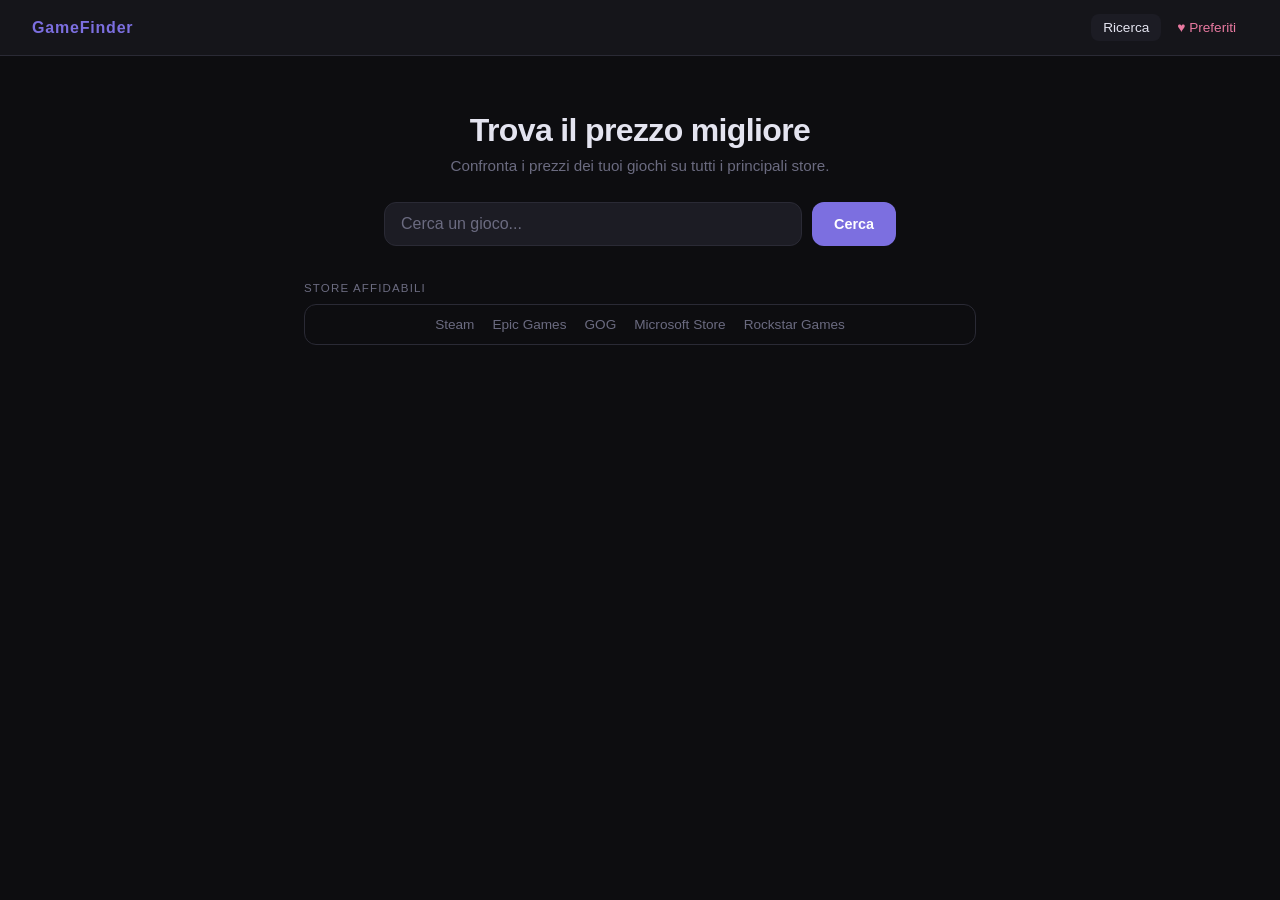
<file: index.html>
<!DOCTYPE html>
<html lang="it">
<head>
  <meta charset="UTF-8">
  <meta name="viewport" content="width=device-width, initial-scale=1.0">
  <link rel="stylesheet" href="style.css">
  <title>GameFinder</title>
</head>
<body>

<nav class="topnav">
  <a class="nav-logo" href="index.html">GameFinder</a>
  <div class="nav-links">
    <a class="nav-link active" href="index.html">Ricerca</a>
    <a class="nav-link fav-link" href="preferiti.html">&#9829; Preferiti</a>
  </div>
</nav>

<div class="page-header">
  <h1>Trova il prezzo migliore</h1>
  <p>Confronta i prezzi dei tuoi giochi su tutti i principali store.</p>
</div>

<div class="search-wrap">
  <input class="search" id="searchInput" placeholder="Cerca un gioco..." autocomplete="off">
  <button class="cerca" onclick="cerca()">Cerca</button>
</div>

<div class="stores-section">
  <p class="section-label">Store affidabili</p>
  <div class="store-links">
    <a href="https://store.steampowered.com/?l=italian" target="_blank" rel="noopener">Steam</a>
    <a href="https://www.epicgames.com/store/it/" target="_blank" rel="noopener">Epic Games</a>
    <a href="https://www.gog.com/" target="_blank" rel="noopener">GOG</a>
    <a href="https://www.microsoft.com/it-it/store/b/xbox" target="_blank" rel="noopener">Microsoft Store</a>
    <a href="https://www.rockstargames.com/" target="_blank" rel="noopener">Rockstar Games</a>
  </div>
</div>

<div class="results-section">
  <div class="loader" id="loader"></div>
  <div id="results"></div>
</div>

<script src="script.js"></script>
</body>
</html>
</file>
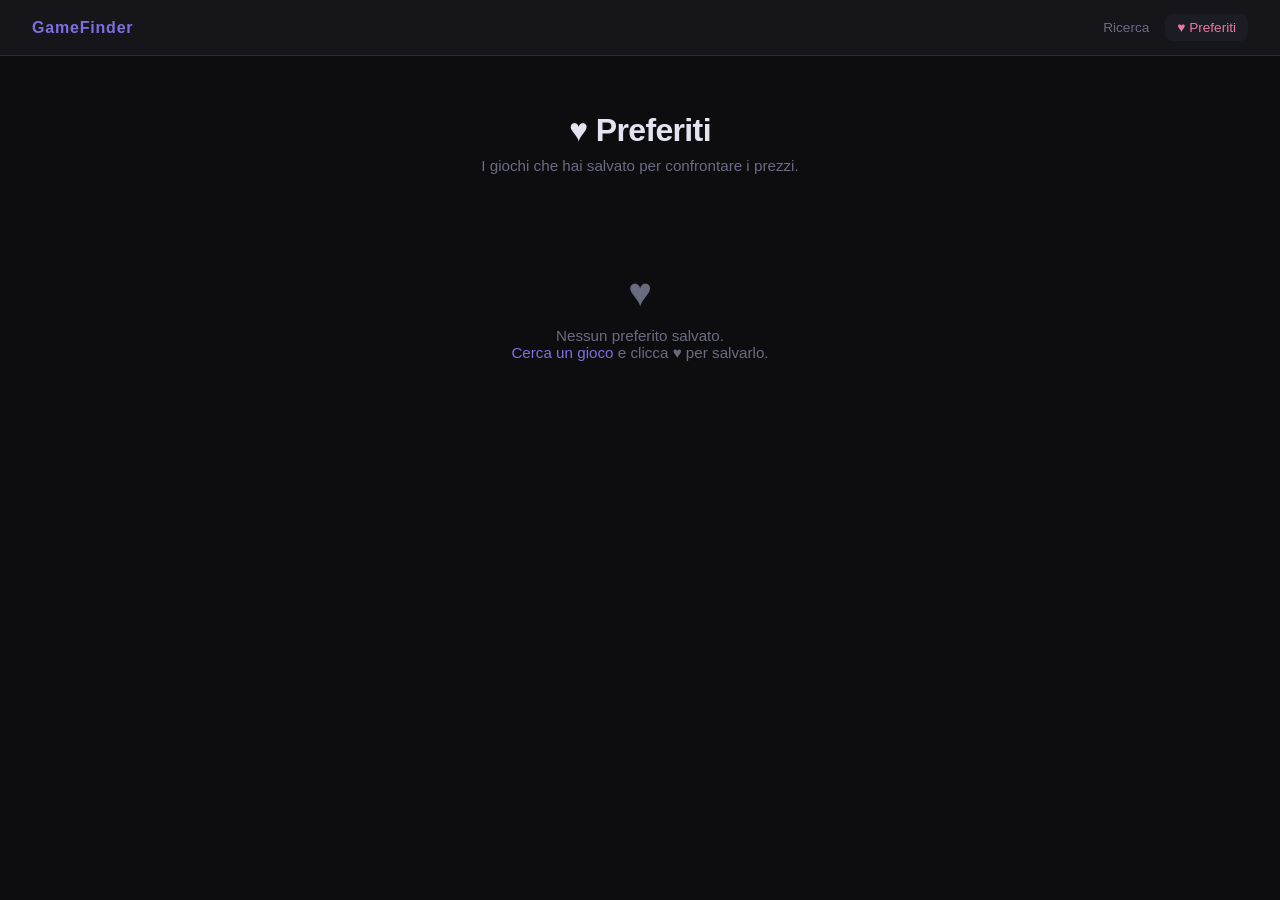
<file: preferiti.html>
<!DOCTYPE html>
<html lang="it">
<head>
  <meta charset="UTF-8">
  <meta name="viewport" content="width=device-width, initial-scale=1.0">
  <link rel="stylesheet" href="style.css">
  <title>Preferiti — GameFinder</title>
</head>
<body>

<nav class="topnav">
  <a class="nav-logo" href="index.html">GameFinder</a>
  <div class="nav-links">
    <a class="nav-link" href="index.html">Ricerca</a>
    <a class="nav-link fav-link active" href="preferiti.html">&#9829; Preferiti</a>
  </div>
</nav>

<div class="page-header">
  <h1>&#9829; Preferiti</h1>
  <p>I giochi che hai salvato per confrontare i prezzi.</p>
</div>

<div class="results-section">
  <div id="favs-container"></div>
</div>

<script src="script.js"></script>
</body>
</html>
</file>
<file: style.css>
*, *::before, *::after { box-sizing: border-box; margin: 0; padding: 0; }

:root {
  --bg:      #0d0d10;
  --surface: #15151a;
  --card:    #1c1c24;
  --border:  #2a2a35;
  --accent:  #7c6fe0;
  --accent2: #5b4fc7;
  --green:   #22c55e;
  --red:     #e879a0;
  --text:    #e4e4f0;
  --muted:   #6b6b80;
  --radius:  12px;
}

body {
  background: var(--bg);
  color: var(--text);
  font-family: -apple-system, BlinkMacSystemFont, 'Segoe UI', sans-serif;
  min-height: 100vh;
}

/* ── NAV ── */
nav.topnav {
  display: flex;
  align-items: center;
  justify-content: space-between;
  padding: 0 32px;
  height: 56px;
  border-bottom: 1px solid var(--border);
  background: var(--surface);
  position: sticky;
  top: 0;
  z-index: 10;
}
.nav-logo {
  font-size: 1rem;
  font-weight: 700;
  letter-spacing: 0.05em;
  color: var(--accent);
  text-decoration: none;
}
.nav-links {
  display: flex;
  align-items: center;
  gap: 4px;
}
.nav-link {
  color: var(--muted);
  text-decoration: none;
  font-size: 0.85rem;
  padding: 6px 12px;
  border-radius: 8px;
  transition: color 0.2s, background 0.2s;
}
.nav-link:hover      { color: var(--text); background: var(--card); }
.nav-link.active     { color: var(--text); background: var(--card); }
.nav-link.fav-link   { color: var(--red); }
.nav-link.fav-link:hover { background: #2d0d1a; }

/* ── PAGE HEADER ── */
.page-header {
  max-width: 720px;
  margin: 56px auto 0;
  padding: 0 24px;
  text-align: center;
}
.page-header h1 {
  font-size: 2rem;
  font-weight: 700;
  letter-spacing: -0.02em;
}
.page-header p {
  margin-top: 8px;
  color: var(--muted);
  font-size: 0.95rem;
}

/* ── SEARCH ── */
.search-wrap {
  display: flex;
  gap: 10px;
  max-width: 560px;
  margin: 28px auto 0;
  padding: 0 24px;
}
.search {
  flex: 1;
  background: var(--card);
  border: 1px solid var(--border);
  border-radius: var(--radius);
  padding: 12px 16px;
  color: var(--text);
  font-size: 1rem;
  outline: none;
  transition: border-color 0.2s;
}
.search::placeholder { color: var(--muted); }
.search:focus { border-color: var(--accent); }

.cerca {
  background: var(--accent);
  color: #fff;
  border: none;
  border-radius: var(--radius);
  padding: 12px 22px;
  font-size: 0.9rem;
  font-weight: 600;
  cursor: pointer;
  transition: background 0.2s;
  white-space: nowrap;
}
.cerca:hover { background: var(--accent2); }

/* ── STORES NAV ── */
.stores-section {
  max-width: 720px;
  margin: 36px auto 0;
  padding: 0 24px;
}
.section-label {
  font-size: 0.72rem;
  text-transform: uppercase;
  letter-spacing: 0.1em;
  color: var(--muted);
  margin-bottom: 10px;
}
.store-links {
  border: 1px solid var(--border);
  border-radius: var(--radius);
  padding: 12px 20px;
  display: flex;
  flex-wrap: wrap;
  gap: 6px 18px;
  justify-content: center;
  align-items: center;
}
.store-links a {
  color: var(--muted);
  font-size: 0.85rem;
  text-decoration: none;
  transition: color 0.2s;
}
.store-links a:hover { color: var(--text); }

/* ── RESULTS / SECTION ── */
.results-section {
  max-width: 720px;
  margin: 36px auto 60px;
  padding: 0 24px;
}

#results { display: flex; flex-direction: column; gap: 10px; }

/* ── GAME CARD ── */
.game {
  background: var(--card);
  border: 1px solid var(--border);
  border-radius: var(--radius);
  padding: 12px 16px;
  display: flex;
  align-items: center;
  gap: 14px;
  transition: border-color 0.2s, transform 0.15s;
}
.game:hover { border-color: var(--accent); transform: translateY(-1px); }

.thumb {
  width: 96px;
  height: 54px;
  object-fit: cover;
  border-radius: 8px;
  flex-shrink: 0;
  background: var(--surface);
}
.game-info { flex: 1; min-width: 0; }
.title {
  font-size: 0.95rem;
  font-weight: 600;
  color: var(--text);
  text-decoration: none;
  display: block;
  white-space: nowrap;
  overflow: hidden;
  text-overflow: ellipsis;
  transition: color 0.2s;
}
.title:hover { color: var(--accent); }
.price { margin-top: 4px; font-size: 0.82rem; color: var(--green); }

.game-actions { display: flex; gap: 8px; align-items: center; flex-shrink: 0; }

.popup {
  background: none;
  border: 1px solid var(--border);
  color: var(--text);
  border-radius: 8px;
  padding: 7px 14px;
  font-size: 0.82rem;
  cursor: pointer;
  transition: border-color 0.2s, color 0.2s;
  white-space: nowrap;
}
.popup:hover { border-color: var(--accent); color: var(--accent); }

/* ── FAV BUTTON ── */
.fav-btn {
  background: none;
  border: 1px solid var(--border);
  color: var(--muted);
  border-radius: 8px;
  padding: 7px 11px;
  font-size: 0.9rem;
  cursor: pointer;
  transition: border-color 0.2s, color 0.2s, background 0.2s;
  line-height: 1;
}
.fav-btn:hover  { border-color: var(--red); color: var(--red); }
.fav-btn.active { border-color: var(--red); color: var(--red); background: #2d0d1a; }

/* ── PREFERITI PAGE ── */
.favs-grid { display: flex; flex-direction: column; gap: 10px; }

.empty-state {
  text-align: center;
  padding: 60px 24px;
  color: var(--muted);
}
.empty-state .empty-icon { font-size: 2.5rem; margin-bottom: 12px; }
.empty-state p { font-size: 0.95rem; }
.empty-state a { color: var(--accent); text-decoration: none; }
.empty-state a:hover { text-decoration: underline; }

.fav-card {
  background: var(--card);
  border: 1px solid var(--border);
  border-radius: var(--radius);
  padding: 12px 16px;
  display: flex;
  align-items: center;
  gap: 14px;
  transition: border-color 0.2s;
}
.fav-card:hover { border-color: #e879a055; }

.fav-thumb {
  width: 96px;
  height: 54px;
  object-fit: cover;
  border-radius: 8px;
  flex-shrink: 0;
  background: var(--surface);
}
.fav-info {
  flex: 1;
  min-width: 0;
  display: flex;
  flex-direction: column;
  gap: 3px;
}
.fav-title {
  font-size: 0.95rem;
  font-weight: 600;
  white-space: nowrap;
  overflow: hidden;
  text-overflow: ellipsis;
}
.fav-price { font-size: 0.82rem; color: var(--green); }

.fav-actions { display: flex; gap: 8px; align-items: center; flex-shrink: 0; }

.fav-remove {
  background: none;
  border: 1px solid var(--border);
  color: var(--muted);
  border-radius: 8px;
  padding: 7px 10px;
  font-size: 0.8rem;
  cursor: pointer;
  transition: border-color 0.2s, color 0.2s;
  line-height: 1;
}
.fav-remove:hover { border-color: #f87171; color: #f87171; }

/* ── DETTAGLI — LOADER ── */
.loader-wrap {
  display: flex;
  flex-direction: column;
  align-items: center;
  gap: 16px;
  padding: 80px 0;
}
.spinner {
  width: 36px; height: 36px;
  border: 3px solid var(--border);
  border-top-color: var(--accent);
  border-radius: 50%;
  animation: spin 0.8s linear infinite;
}
.loader-wrap p { color: var(--muted); font-size: 0.9rem; }

/* ── DETTAGLI — ERROR ── */
.error-box {
  display: none;
  margin: 60px auto;
  max-width: 400px;
  background: #2a1515;
  border: 1px solid #4a2020;
  border-radius: var(--radius);
  padding: 24px;
  text-align: center;
  color: #f87171;
}

/* ── DETTAGLI — HERO ── */
.hero {
  display: none;
  max-width: 860px;
  margin: 40px auto 0;
  padding: 0 24px;
}
.hero-inner {
  display: flex;
  gap: 32px;
  align-items: flex-start;
}
.hero-thumb {
  width: 220px;
  min-width: 220px;
  border-radius: var(--radius);
  border: 1px solid var(--border);
  object-fit: cover;
  background: var(--card);
}
.hero-info { flex: 1; }
.hero-title {
  font-size: 1.9rem;
  font-weight: 700;
  line-height: 1.2;
  margin-bottom: 12px;
}
.stats-row {
  display: flex;
  flex-wrap: wrap;
  gap: 16px;
  margin-top: 20px;
}
.stat {
  background: var(--card);
  border: 1px solid var(--border);
  border-radius: var(--radius);
  padding: 14px 20px;
  min-width: 120px;
}
.stat-label { font-size: 0.72rem; text-transform: uppercase; letter-spacing: 0.08em; color: var(--muted); margin-bottom: 4px; }
.stat-value { font-size: 1.2rem; font-weight: 700; }
.stat-value.price { color: var(--green); }
.stat-value.small { font-size: 1rem; }

/* ── DETTAGLI — DEALS ── */
.deals-section {
  display: none;
  max-width: 860px;
  margin: 40px auto 60px;
  padding: 0 24px;
}
.deals-grid {
  display: grid;
  grid-template-columns: repeat(auto-fill, minmax(220px, 1fr));
  gap: 14px;
}
.deal-card {
  background: var(--card);
  border: 1px solid var(--border);
  border-radius: var(--radius);
  padding: 18px;
  display: flex;
  flex-direction: column;
  gap: 10px;
  transition: border-color 0.2s, transform 0.15s;
}
.deal-card:hover { border-color: var(--accent); transform: translateY(-2px); }
.deal-store { display: flex; align-items: center; gap: 10px; }
.store-icon {
  width: 28px; height: 28px;
  border-radius: 6px;
  object-fit: contain;
  background: #fff;
  padding: 2px;
  flex-shrink: 0;
}
.store-name { font-size: 0.9rem; font-weight: 600; }
.deal-prices { display: flex; align-items: baseline; gap: 8px; }
.deal-sale { font-size: 1.3rem; font-weight: 700; color: var(--green); }
.deal-retail { font-size: 0.85rem; color: var(--muted); text-decoration: line-through; }
.deal-footer { display: flex; justify-content: space-between; align-items: center; }
.savings-badge {
  font-size: 0.78rem;
  font-weight: 700;
  background: #14532d;
  color: var(--green);
  padding: 3px 8px;
  border-radius: 999px;
}
.deal-link {
  font-size: 0.8rem;
  color: var(--accent);
  text-decoration: none;
  border: 1px solid var(--border);
  border-radius: 6px;
  padding: 4px 10px;
  transition: background 0.15s, color 0.15s;
}
.deal-link:hover { background: var(--accent2); color: #fff; border-color: var(--accent2); }

/* ── LOADER ── */
.loader {
  display: none;
  width: 28px;
  height: 28px;
  border: 3px solid var(--border);
  border-top-color: var(--accent);
  border-radius: 50%;
  animation: spin 0.8s linear infinite;
  margin: 40px auto;
}
@keyframes spin { to { transform: rotate(360deg); } }

/* ── NOT FOUND ── */
.notfound {
  background: var(--card);
  border: 1px solid var(--border);
  border-radius: var(--radius);
  padding: 20px;
  text-align: center;
  color: var(--muted);
  font-size: 0.9rem;
}

/* ── RESPONSIVE ── */
@media (max-width: 580px) {
  nav.topnav { padding: 0 16px; }
  .page-header { margin-top: 36px; }
  .page-header h1 { font-size: 1.6rem; }
  .search-wrap, .stores-section, .results-section { padding: 0 16px; }
  .thumb, .fav-thumb { width: 72px; height: 40px; }
  .nav-link { padding: 6px 8px; }
}
</file>
